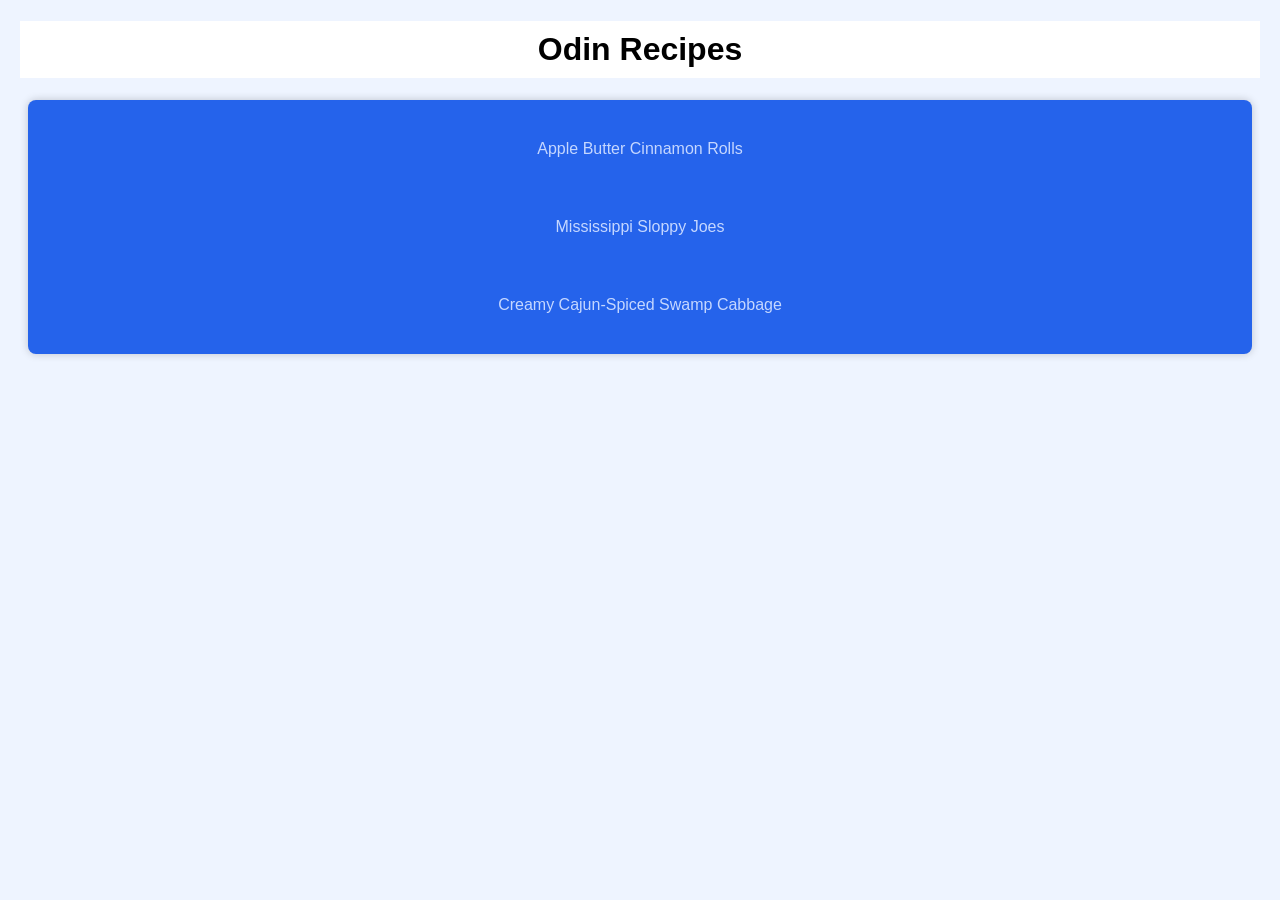
<file: index.html>
<!DOCTYPE html>
<html lang="en">
<head>
    <meta charset="UTF-8">
    <meta name="viewport" content="width=device-width, initial-scale=1.0">
    <title>siluvr recipes | Home</title>
    <link rel="stylesheet" href="styles.css">
</head>
<body>
    <h1 class="title">Odin Recipes</h1>
    <ul class="food-list"> 
        <li><a class="link-recipe" href="./recipes/apple-butter-cinnamon-rolls.html">Apple Butter Cinnamon Rolls</a></li>
        <li><a class="link-recipe" href="./recipes/mississippi-sloppy-joes.html">Mississippi Sloppy Joes</a></li>
        <li><a class="link-recipe" href="recipes/creamy-cajun-spiced-swamp-cabbage.html">Creamy Cajun-Spiced Swamp Cabbage</a></li>
    </ul>
</body>
</html>
</file>
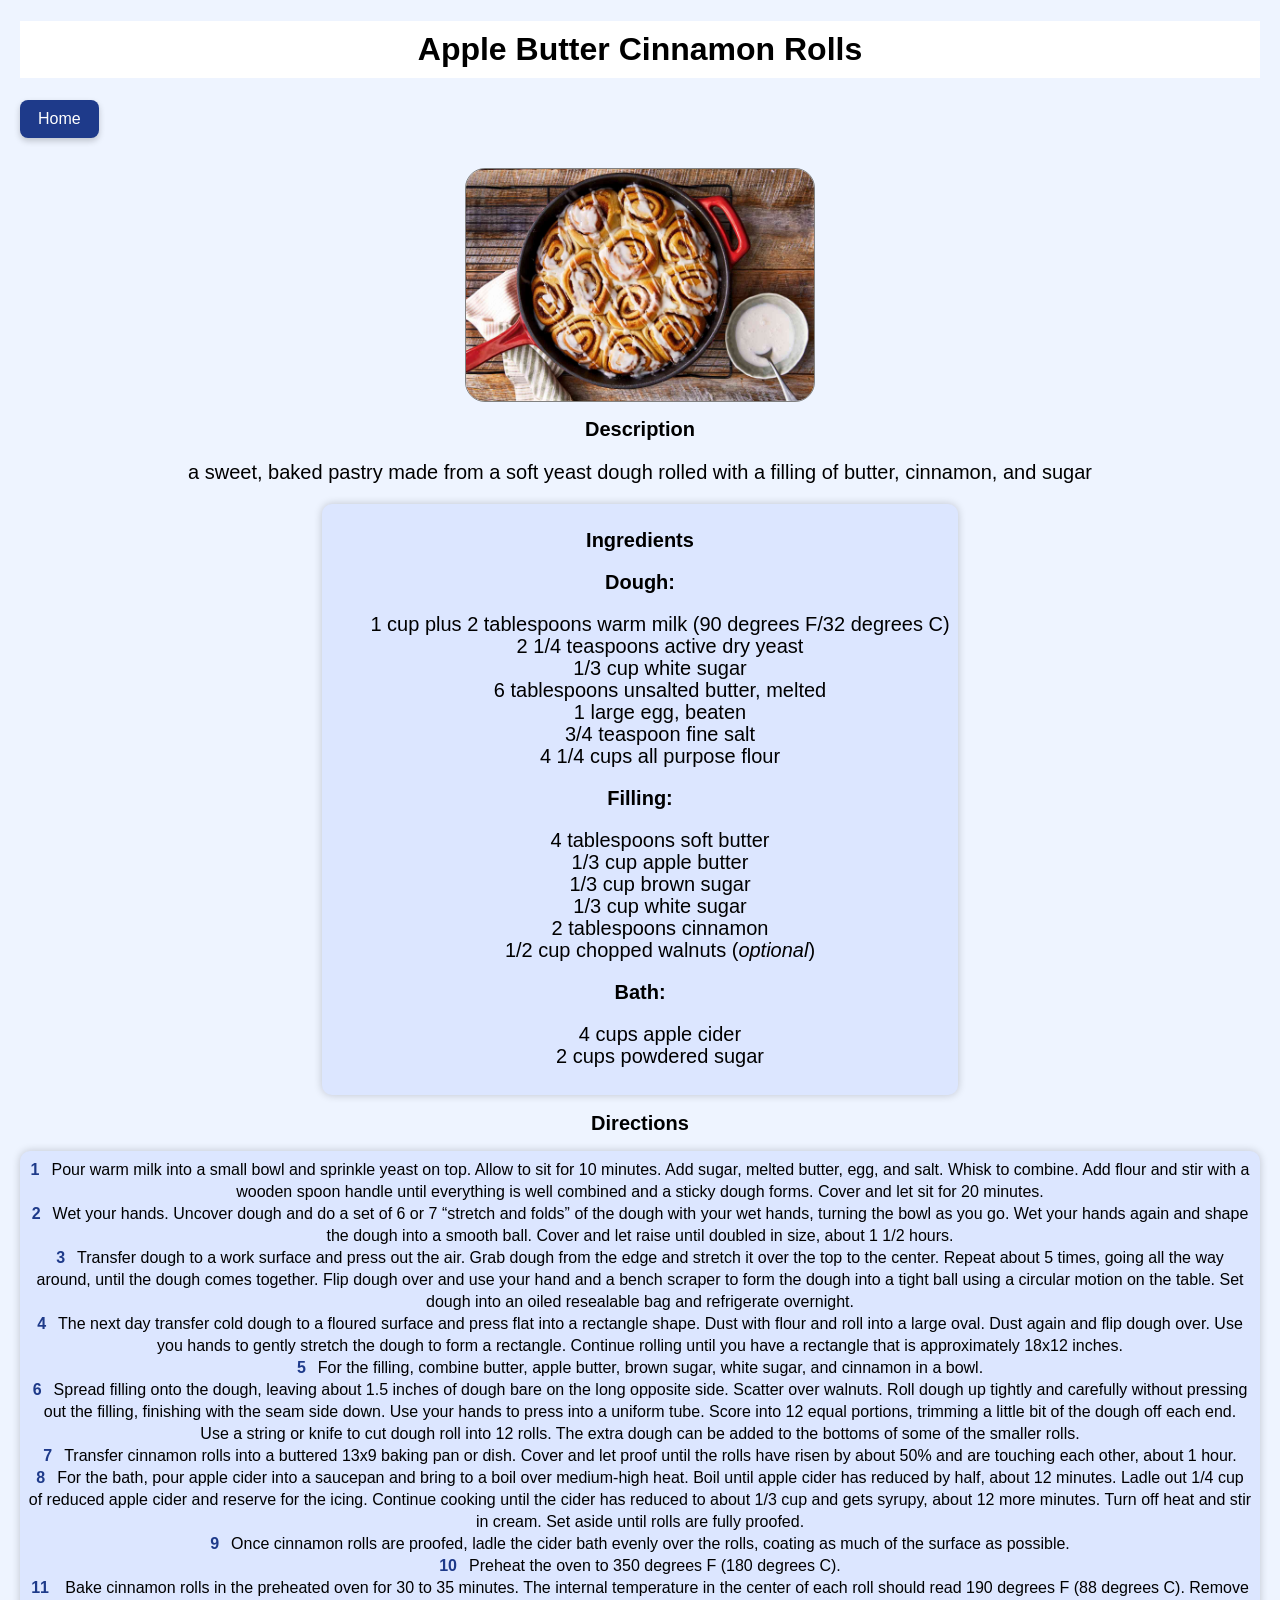
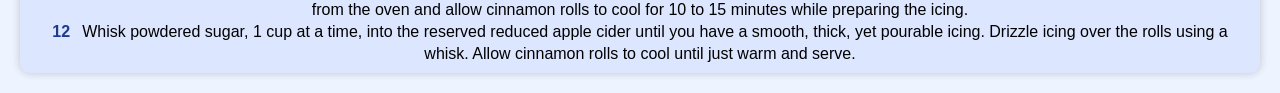
<file: recipes/apple-butter-cinnamon-rolls.html>
<!DOCTYPE html>
<html lang="en">
<head>
    <meta charset="UTF-8">
    <meta name="viewport" content="width=device-width, initial-scale=1.0">
    <title>apple butter cinnamon rolls</title>
    <link rel="stylesheet" href="../styles.css">
</head>
<body>
    <h1 class="title">Apple Butter Cinnamon Rolls</h1>
    <a class="back-button" href="../index.html">Home</a>
    <img class="image-recipe" src="../images/apple-butter-cinnamon-rolls.jpg" alt="Image of apple butter cinnamon rolls" height="400" width="300">
    <h2 class="description-title">Description</h2>
    <p id="follow-desc">a sweet, baked pastry made from a soft yeast dough rolled with a filling of butter, cinnamon, and sugar</p>
    <div class="recipe-content">
    <h2 class="ingredient-title">Ingredients</h2>
    <h3 class="recipe-step">Dough:</h3>
    <ul class="ingredient-list">
        <li>1 cup plus 2 tablespoons warm milk (90 degrees F/32 degrees C)</li>
        <li>2 1/4 teaspoons active dry yeast</li>
        <li>1/3 cup white sugar</li>
        <li>6 tablespoons unsalted butter, melted</li>
        <li>1 large egg, beaten</li>
        <li>3/4 teaspoon fine salt</li>
        <li>4 1/4 cups all purpose flour</li>
    </ul>
    <h3 class="recipe-step">Filling:</h3>
    <ul class="ingredient-list">
        <li>4 tablespoons soft butter</li>
        <li>1/3 cup apple butter</li>
        <li>1/3 cup brown sugar</li>
        <li>1/3 cup white sugar</li>
        <li>2 tablespoons cinnamon</li>
        <li>1/2 cup chopped walnuts (<em>optional</em>)</li>
    </ul>
    <h3 class="recipe-step">Bath:</h3>
    <ul class="ingredient-list">
        <li>4 cups apple cider</li>
        <li>2 cups powdered sugar</li>
    </ul>
    </div>
    <div class="recipe-directions">
    <h2 class="ingredient-title">Directions</h2>
    <ol class="recipe-instructions">
      <li>Pour warm milk into a small bowl and sprinkle yeast on top. Allow to sit for 10 minutes. Add sugar, melted butter, egg, and salt. Whisk to combine. Add flour and stir with a wooden spoon handle until everything is well combined and a sticky dough forms. Cover and let sit for 20 minutes.</li>
      <li>Wet your hands. Uncover dough and do a set of 6 or 7 “stretch and folds” of the dough with your wet hands, turning the bowl as you go. Wet your hands again and shape the dough into a smooth ball. Cover and let raise until doubled in size, about 1 1/2 hours.</li>
      <li>Transfer dough to a work surface and press out the air. Grab dough from the edge and stretch it over the top to the center. Repeat about 5 times, going all the way around, until the dough comes together. Flip dough over and use your hand and a bench scraper to form the dough into a tight ball using a circular motion on the table. Set dough into an oiled resealable bag and refrigerate overnight.</li>
      <li>The next day transfer cold dough to a floured surface and press flat into a rectangle shape. Dust with flour and roll into a large oval. Dust again and flip dough over. Use you hands to gently stretch the dough to form a rectangle. Continue rolling until you have a rectangle that is approximately 18x12 inches.</li>
      <li>For the filling, combine butter, apple butter, brown sugar, white sugar, and cinnamon in a bowl.</li>
      <li>Spread filling onto the dough, leaving about 1.5 inches of dough bare on the long opposite side. Scatter over walnuts. Roll dough up tightly and carefully without pressing out the filling, finishing with the seam side down. Use your hands to press into a uniform tube. Score into 12 equal portions, trimming a little bit of the dough off each end. Use a string or knife to cut dough roll into 12 rolls. The extra dough can be added to the bottoms of some of the smaller rolls.</li>
      <li>Transfer cinnamon rolls into a buttered 13x9 baking pan or dish. Cover and let proof until the rolls have risen by about 50% and are touching each other, about 1 hour.</li>
      <li>For the bath, pour apple cider into a saucepan and bring to a boil over medium-high heat. Boil until apple cider has reduced by half, about 12 minutes. Ladle out 1/4 cup of reduced apple cider and reserve for the icing. Continue cooking until the cider has reduced to about 1/3 cup and gets syrupy, about 12 more minutes. Turn off heat and stir in cream. Set aside until rolls are fully proofed.</li>
      <li>Once cinnamon rolls are proofed, ladle the cider bath evenly over the rolls, coating as much of the surface as possible.</li>
      <li>Preheat the oven to 350 degrees F (180 degrees C).</li>
      <li> Bake cinnamon rolls in the preheated oven for 30 to 35 minutes. The internal temperature in the center of each roll should read 190 degrees F (88 degrees C). Remove from the oven and allow cinnamon rolls to cool for 10 to 15 minutes while preparing the icing.</li>
      <li>Whisk powdered sugar, 1 cup at a time, into the reserved reduced apple cider until you have a smooth, thick, yet pourable icing.  Drizzle icing over the rolls using a whisk. Allow cinnamon rolls to cool until just warm and serve.</li>
    </ol>
    </div>

</body>
</html>
</file>
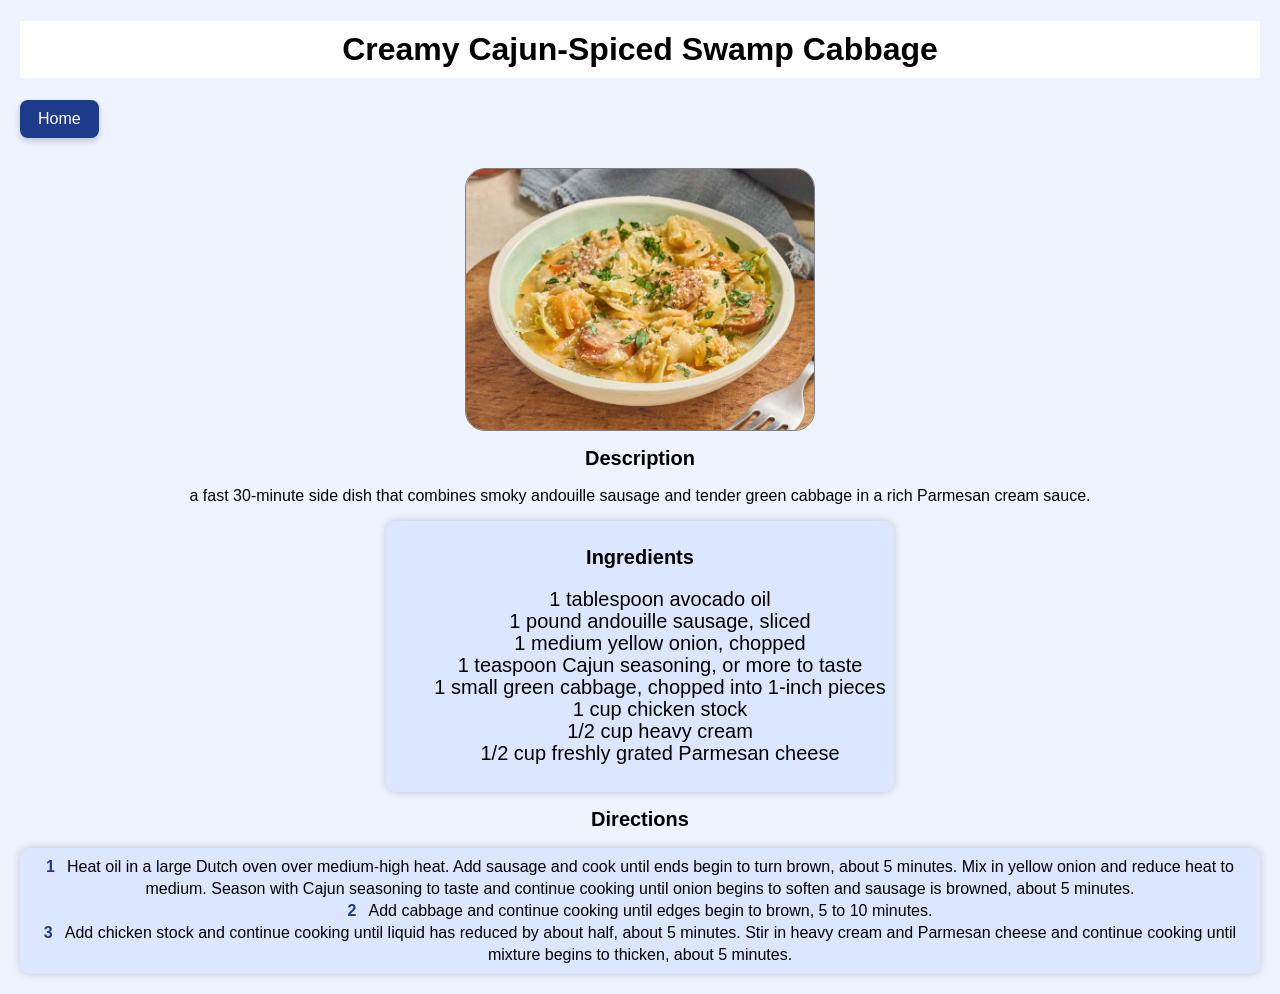
<file: recipes/creamy-cajun-spiced-swamp-cabbage.html>
<!DOCTYPE html>
<html lang="en">
<head>
    <meta charset="UTF-8">
    <meta name="viewport" content="width=device-width, initial-scale=1.0">
    <title>creamy cajun spiced swamp cabbage</title>
    <link rel="stylesheet" href="../styles.css">
</head>
<body>
    <h1 class="title">Creamy Cajun-Spiced Swamp Cabbage</h1>
    <a class="back-button" href="../index.html">Home</a>
    <img class="image-recipe" src="../images/creamy-cajun-spiced-swamp-cabbage.jpg" alt="Photo of Creamy Cajun-Spiced Swamp Cabbage" height="400" width =300>
    <h2 class="description-title">Description</h2>
    <p style="text-align: center;">a fast 30-minute side dish that combines smoky andouille sausage and tender green cabbage in a rich Parmesan cream sauce.</p>
    <div class="recipe-content">
    <h2 class="ingredient-title">Ingredients</h2>
    <ul class="ingredient-list">
        <li>1 tablespoon avocado oil</li>
        <li>1 pound andouille sausage, sliced</li>
        <li>1 medium yellow onion, chopped</li>
        <li>1 teaspoon Cajun seasoning, or more to taste</li>
        <li>1 small green cabbage, chopped into 1-inch pieces</li>
        <li>1 cup chicken stock</li>
        <li>1/2 cup heavy cream</li>
        <li>1/2 cup freshly grated Parmesan cheese</li>
    </ul>
    </div>
    <h2 class="ingredient-title">Directions</h2>
    <ol class="recipe-instructions">
        <li>Heat oil in a large Dutch oven over medium-high heat. Add sausage and cook until ends begin to turn brown, about 5 minutes. Mix in yellow onion and reduce heat to medium. Season with Cajun seasoning to taste and continue cooking until onion begins to soften and sausage is browned, about 5 minutes.</li>
        <li>Add cabbage and continue cooking until edges begin to brown, 5 to 10 minutes.</li>
        <li>Add chicken stock and continue cooking until liquid has reduced by about half, about 5 minutes. Stir in heavy cream and Parmesan cheese and continue cooking until mixture begins to thicken, about 5 minutes.</li>
    </ol>
</body>
</html>
</file>
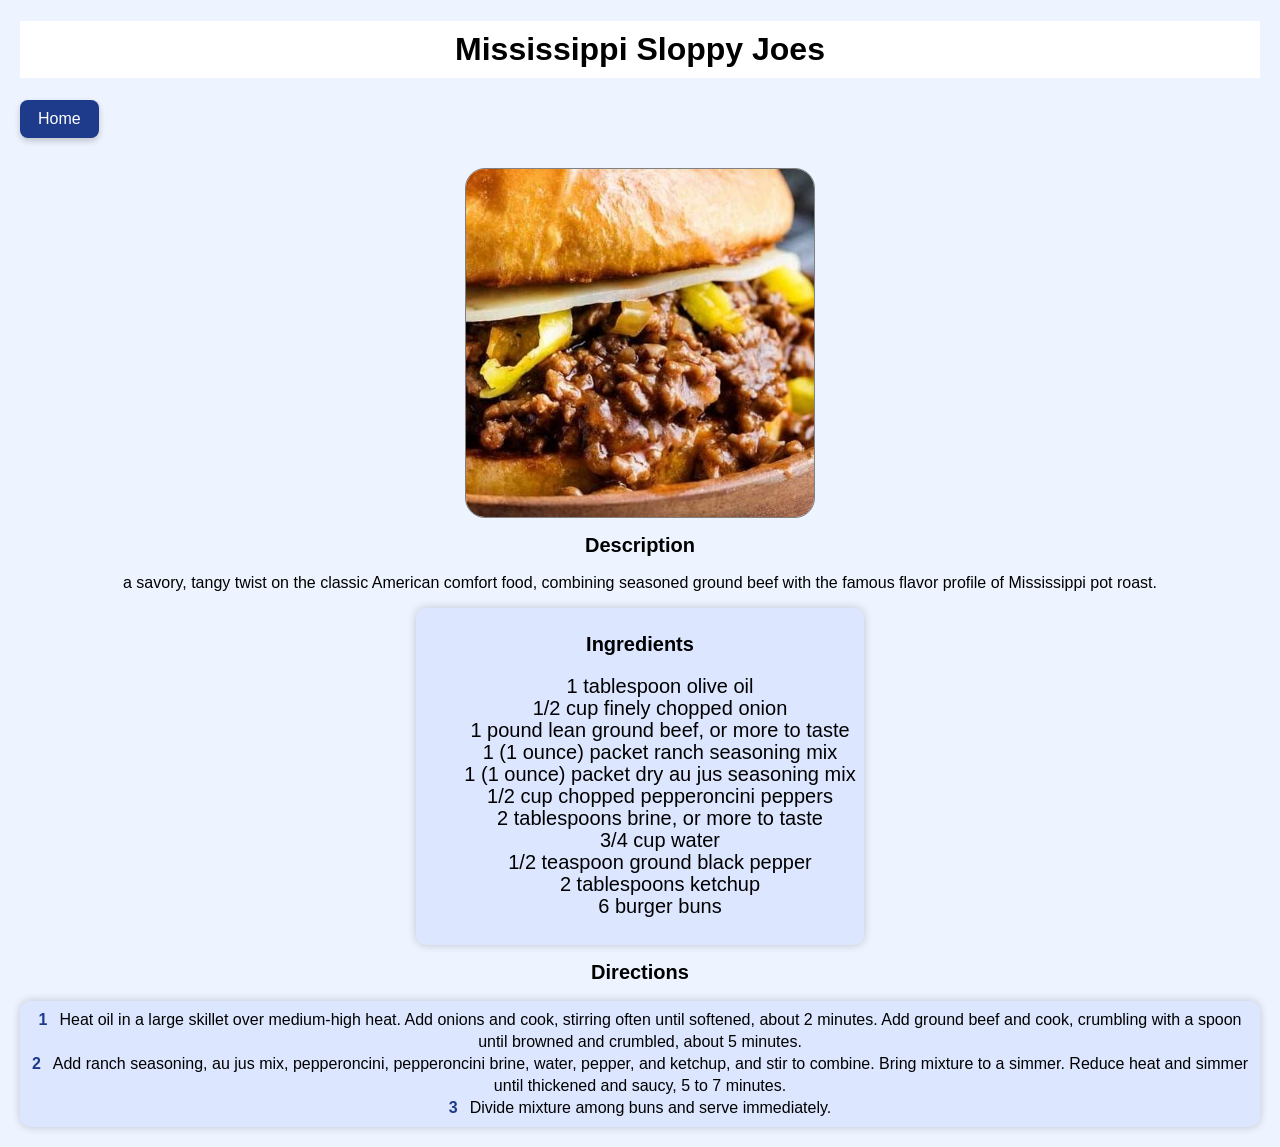
<file: recipes/mississippi-sloppy-joes.html>
<!DOCTYPE html>
<html lang="en">
<head>
    <meta charset="UTF-8">
    <meta name="viewport" content="width=device-width, initial-scale=1.0">
    <title>mississippi sloppy joes</title>
    <link rel="stylesheet" href="../styles.css">
</head>
<body>
    <h1 class="title">Mississippi Sloppy Joes</h1>
    <a class="back-button" href="../index.html">Home</a>
    <img class="image-recipe" src="../images/mississippi-sloppy-joes.jpeg" alt="Photo of Mississippi Sloppy Joes" height="400" width="300">
    <h2 class="description-title">Description</h2>
    <p style="text-align: center;">a savory, tangy twist on the classic American comfort food, combining seasoned ground beef with the famous flavor profile of Mississippi pot roast.</p>
    <div class="recipe-content">
    <h2 class="ingredient-title">Ingredients</h2>
    <ul class="ingredient-list">
        <li>1 tablespoon olive oil</li>
        <li>1/2 cup finely chopped onion</li>
        <li>1 pound lean ground beef, or more to taste</li>
        <li>1 (1 ounce) packet ranch seasoning mix</li>
        <li>1 (1 ounce) packet dry au jus seasoning mix</li>
        <li>1/2 cup chopped pepperoncini peppers</li>
        <li>2 tablespoons brine, or more to taste</li>
        <li>3/4 cup water</li>
        <li>1/2 teaspoon ground black pepper</li>
        <li>2 tablespoons ketchup</li>
        <li>6 burger buns</li>
    </ul>
    </div>
    <div class="recipe-directions">
    <h2 class="ingredient-title">Directions</h2>
    <ol class="recipe-instructions">
        <li>Heat oil in a large skillet over medium-high heat. Add onions and cook, stirring often until softened, about 2 minutes. Add ground beef and cook, crumbling with a spoon until browned and crumbled, about 5 minutes.</li>
        <li>Add ranch seasoning, au jus mix, pepperoncini, pepperoncini brine, water, pepper, and ketchup, and stir to combine. Bring mixture to a simmer. Reduce heat and simmer until thickened and saucy, 5 to 7 minutes.</li>
        <li>Divide mixture among buns and serve immediately.</li>
    </ol>
    </div>
</body>
</html>
</file>
<file: styles.css>
* {
    font-family: Arial, Verdana, Tahoma, sans-serif;
}
body {
    margin: 20px;
    background-color: #EEF4FF
}

.food-list {
    text-align: center;
    background-color: #2563EB;
    padding: 10px;
    border: none;
    list-style: none;
    margin: 8px;
    border-radius: 8px;
    box-shadow: 0 0 8px 0 rgba(0, 0, 0, 0.2);
}
.link-recipe {
    display: inline-block;
    padding: 18px 24px 18px;
    margin: 12px auto;
    border: none;
    border-radius: 10px;
    color: #C5D7FF;
    text-decoration: none;
}
.link-recipe:hover {
    background-color: #1E3A8A;
}
.title {
    text-align: center;
    background-color: white;
    padding: 10px;
    font-weight: bold;
}

.back-button {
    display: block;
    width: fit-content;
    padding: 10px 18px;
    margin: 20px 0 30px;
    background-color: #1E3A8A;
    color: white;
    border: none;
    border-radius: 8px;
    box-shadow: 0 3px 6px rgba(0, 0, 0, 0.2);
    text-decoration: none;
}

.back-button:hover {
    background-color: darkblue;
}

.image-recipe {
    display: block;
    width: 100%;
    max-width: 350px;
    height: auto;
    margin: 0 auto;
    border-radius: 20px;
    border: 1px solid gray;
    box-sizing: border-box;
}

.description-title,
#follow-desc, 
.ingredient-title,
.recipe-step,
.ingredient-list
 {
    text-align: center;
    font-size: 20px;
}

.recipe-content, .recipe-instructions {
    max-width: max-content;
    margin: 8px auto;
    padding: 8px;
    background-color: #dce6ff;
    border-radius: 10px;
    line-height: 22px;
    text-align: center;
    box-shadow: 0 0 8px 0 rgba(0, 0, 0, 0.2)
}
.recipe-instructions {
    list-style: none;
    counter-reset: steps;
}
.recipe-instructions li {
    counter-increment: steps;
}
.recipe-instructions li::before {
    content: counter(steps);
    color: #1e3a8a;
    font-weight: bold;
    margin-right: 12px;
}

.ingredient-list {
    list-style-type: none;
}

.recipe-instructions {
    line-height: 22px;
}
</file>
